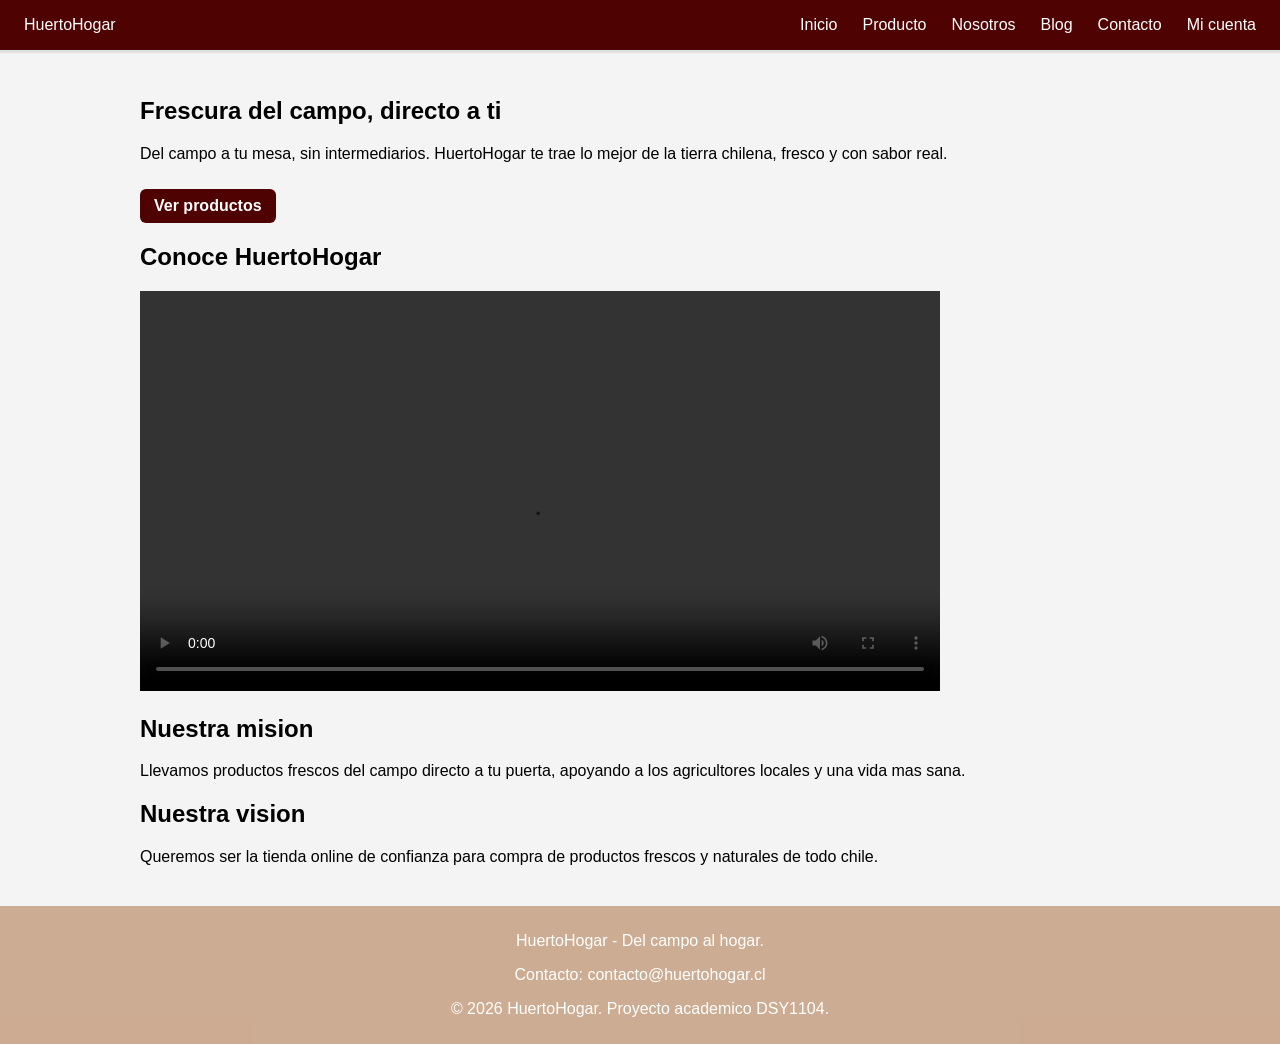
<file: index.html>
<!DOCTYPE html>
<html lang="es">                                    
<head>
    <meta charset="UTF-8">
    <meta name="viewport" content="width=device-width, initial-scale=1.0">
    <title>HuertoHogar</title>                          
    <link rel="stylesheet" href="style.css">          
</head>
<body>
    <header>
        <a href="index.html">HuertoHogar</a>
        <nav aria-label="Navegacion principal">
            <ul>
                <li><a href="index.html">Inicio</a></li>
                <li><a href="producto.html">Producto</a></li>
                <li><a href="nosotros.html">Nosotros</a></li>
                <li><a href="blog.html">Blog</a></li>
                <li><a href="contacto.html">Contacto</a></li>
                <li><a href="registro.html">Mi cuenta</a></li>

            </ul>
        </nav>
    </header>

    <main>
        <section>
            <h1>Frescura del campo, directo a ti</h1>
            <p>Del campo a tu mesa, sin intermediarios. HuertoHogar te trae lo mejor de la tierra chilena, fresco y con sabor real.</p>
            <a href="producto.html" class="btn-blog">Ver productos</a>
        </section>

        <section>
            <h2>Conoce HuertoHogar</h2>
            <video controls width="800">
                <source src="videos/huertohogar.mp4" type="video/mp4">
            </video>
        </section>

        <section>
            <h2>Nuestra mision</h2>
            <p>Llevamos productos frescos del campo directo a tu puerta, apoyando a los agricultores locales y una vida mas sana.</p>

            <h2>Nuestra vision</h2>
            <p>Queremos ser la tienda online de confianza para compra de productos frescos y naturales de todo chile.</p>
        </section>


    </main>

    <footer>
    <p>HuertoHogar - Del campo al hogar.</p>
    <p>Contacto: contacto@huertohogar.cl</p>
    <p>&copy; 2026 HuertoHogar. Proyecto academico DSY1104.</p>
    </footer>

    

</body>
</html>
</file>
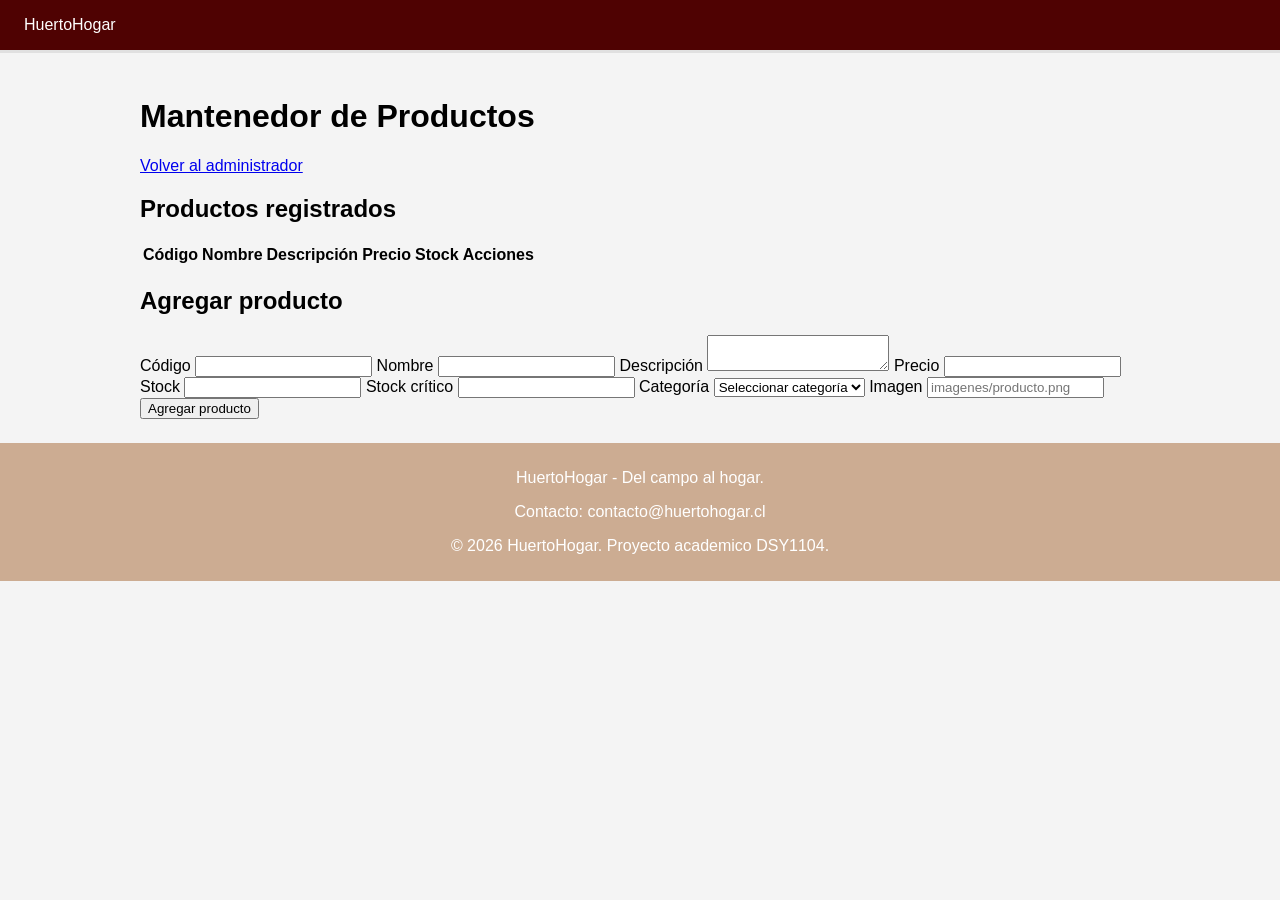
<file: admin-productos.html>
<!DOCTYPE html>
<html lang="es">
<head>
  <meta charset="UTF-8">
  <meta name="viewport" content="width=device-width, initial-scale=1.0">
  <title>Productos - Administrador</title>
  <link rel="stylesheet" href="style.css">
</head>

<body>

<header>
  <a href="index.html">HuertoHogar</a>
</header>

<main>
  <h1>Mantenedor de Productos</h1>

  <a href="admin.html">Volver al administrador</a>

  <section>
    <h2>Productos registrados</h2>

    <table>
      <thead>
      <tr>
        <th>Código</th>
        <th>Nombre</th>
        <th>Descripción</th>
        <th>Precio</th>
        <th>Stock</th>
        <th>Acciones</th>
      </tr>
      </thead>

      <tbody id="lista-productos">
      </tbody>
    </table>
  </section>

  <section>
    <h2>Agregar producto</h2>

    <form id="form-producto" novalidate>

      <label for="codigo">Código</label>
      <input type="text" id="codigo" maxlength="20" required>

      <label for="nombre-producto-admin">Nombre</label>
      <input type="text" id="nombre-producto-admin" maxlength="100" required>

      <label for="descripcion">Descripción</label>
      <textarea id="descripcion" maxlength="500" required></textarea>

      <label for="precio">Precio</label>
      <input type="number" id="precio" min="1" required>

      <label for="stock">Stock</label>
      <input type="number" id="stock" min="0" required>

      <label for="stock-critico">Stock crítico</label>
      <input type="number" id="stock-critico" min="0" required>

      <label for="categoria">Categoría</label>
      <select id="categoria" required>
        <option value="">Seleccionar categoría</option>
        <option value="Frutas">Frutas</option>
        <option value="Verduras">Verduras</option>
        <option value="Orgánicos">Orgánicos</option>
        <option value="Lácteos">Lácteos</option>
      </select>

      <label for="imagen">Imagen</label>
      <input type="text" id="imagen" placeholder="imagenes/producto.png" required>

      <button type="submit">Agregar producto</button>
    </form>
  </section>
</main>

  <footer>
    <p>HuertoHogar - Del campo al hogar.</p>
    <p>Contacto: contacto@huertohogar.cl</p>
    <p>&copy; 2026 HuertoHogar. Proyecto academico DSY1104.</p>
  </footer>

  <script src="admin-productos.js"></script>

</body>
</html>
</file>
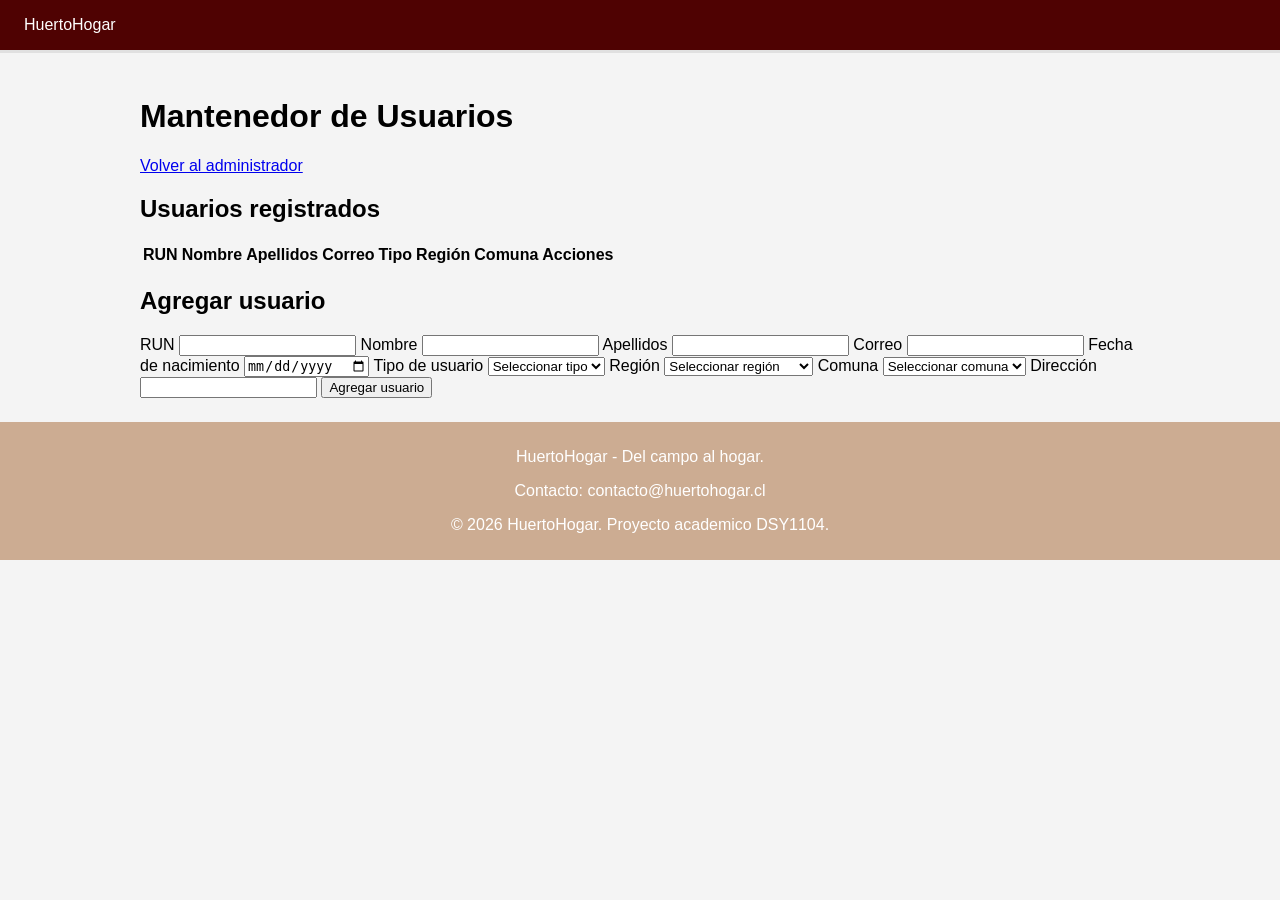
<file: admin-usuarios.html>
<!DOCTYPE html>
<html lang="es">
<head>
    <meta charset="UTF-8">
    <meta name="viewport" content="width=device-width, initial-scale=1.0">
    <title>Usuarios - Administrador</title>
    <link rel="stylesheet" href="style.css">
</head>

<body>

<header>
    <a href="index.html">HuertoHogar</a>
</header>

<main>
    <h1>Mantenedor de Usuarios</h1>

    <a href="admin.html">Volver al administrador</a>

    <section>
        <h2>Usuarios registrados</h2>

        <table>
            <thead>
            <tr>
                <th>RUN</th>
                <th>Nombre</th>
                <th>Apellidos</th>
                <th>Correo</th>
                <th>Tipo</th>
                <th>Región</th>
                <th>Comuna</th>
                <th>Acciones</th>
            </tr>
            </thead>

            <tbody id="lista-usuarios">
            </tbody>
        </table>
    </section>

    <section>
        <h2>Agregar usuario</h2>

        <form id="form-usuario" novalidate>

            <label for="run">RUN</label>
            <input type="text" id="run" maxlength="9" required>

            <label for="nombre-usuario">Nombre</label>
            <input type="text" id="nombre-usuario" maxlength="50" required>

            <label for="apellidos">Apellidos</label>
            <input type="text" id="apellidos" maxlength="100" required>

            <label for="correo-usuario">Correo</label>
            <input type="email" id="correo-usuario" maxlength="100" required>

            <label for="fecha-nacimiento">Fecha de nacimiento</label>
            <input type="date" id="fecha-nacimiento" required>

            <label for="tipo-usuario">Tipo de usuario</label>
            <select id="tipo-usuario" required>
                <option value="">Seleccionar tipo</option>
                <option value="Administrador">Administrador</option>
                <option value="Cliente">Cliente</option>
                <option value="Vendedor">Vendedor</option>
            </select>

            <label for="region">Región</label>
            <select id="region" required>
                <option value="">Seleccionar región</option>
            </select>

            <label for="comuna">Comuna</label>
            <select id="comuna" required>
                <option value="">Seleccionar comuna</option>
            </select>

            <label for="direccion">Dirección</label>
            <input type="text" id="direccion" maxlength="300" required>

            <button type="submit">Agregar usuario</button>

        </form>
    </section>
</main>

    <footer>
        <p>HuertoHogar - Del campo al hogar.</p>
        <p>Contacto: contacto@huertohogar.cl</p>
        <p>&copy; 2026 HuertoHogar. Proyecto academico DSY1104.</p>
    </footer>

    <script src="admin-usuarios.js"></script>

</body>
</html>
</file>
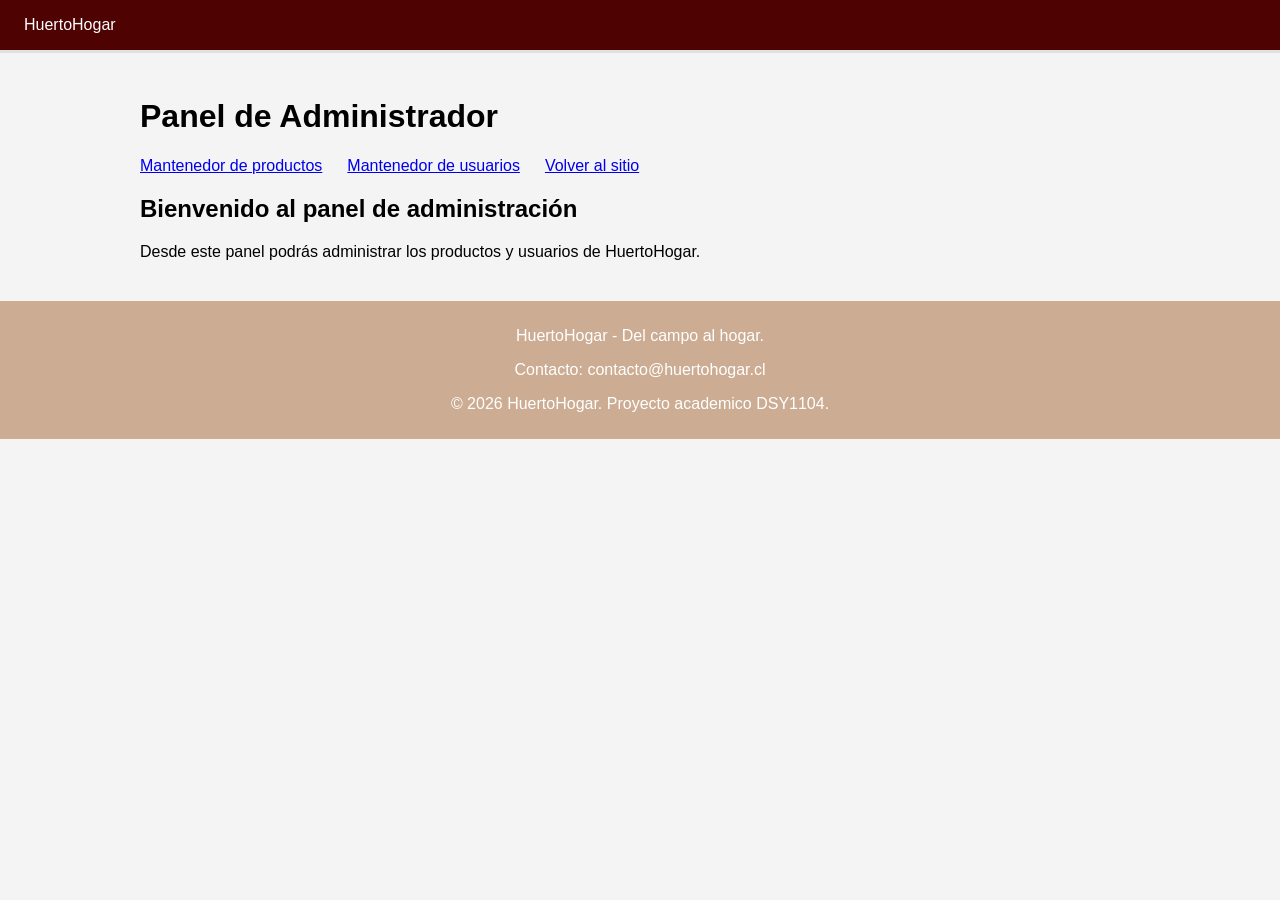
<file: admin.html>
<!DOCTYPE html>
<html lang="es">
<head>
    <meta charset="UTF-8">
    <meta name="viewport" content="width=device-width, initial-scale=1.0">
    <title>Administrador - HuertoHogar</title>
    <link rel="stylesheet" href="style.css">
</head>

<body>

<header>
    <a href="index.html">HuertoHogar</a>
</header>

<main>
    <h1>Panel de Administrador</h1>

    <nav>
        <ul>
            <li><a href="admin-productos.html">Mantenedor de productos</a></li>
            <li><a href="admin-usuarios.html">Mantenedor de usuarios</a></li>
            <li><a href="index.html">Volver al sitio</a></li>
        </ul>
    </nav>

    <section>
        <h2>Bienvenido al panel de administración</h2>
        <p>Desde este panel podrás administrar los productos y usuarios de HuertoHogar.</p>
    </section>
</main>

<footer>
    <p>HuertoHogar - Del campo al hogar.</p>
    <p>Contacto: contacto@huertohogar.cl</p>
    <p>&copy; 2026 HuertoHogar. Proyecto academico DSY1104.</p>
</footer>

</body>
</html>
</file>
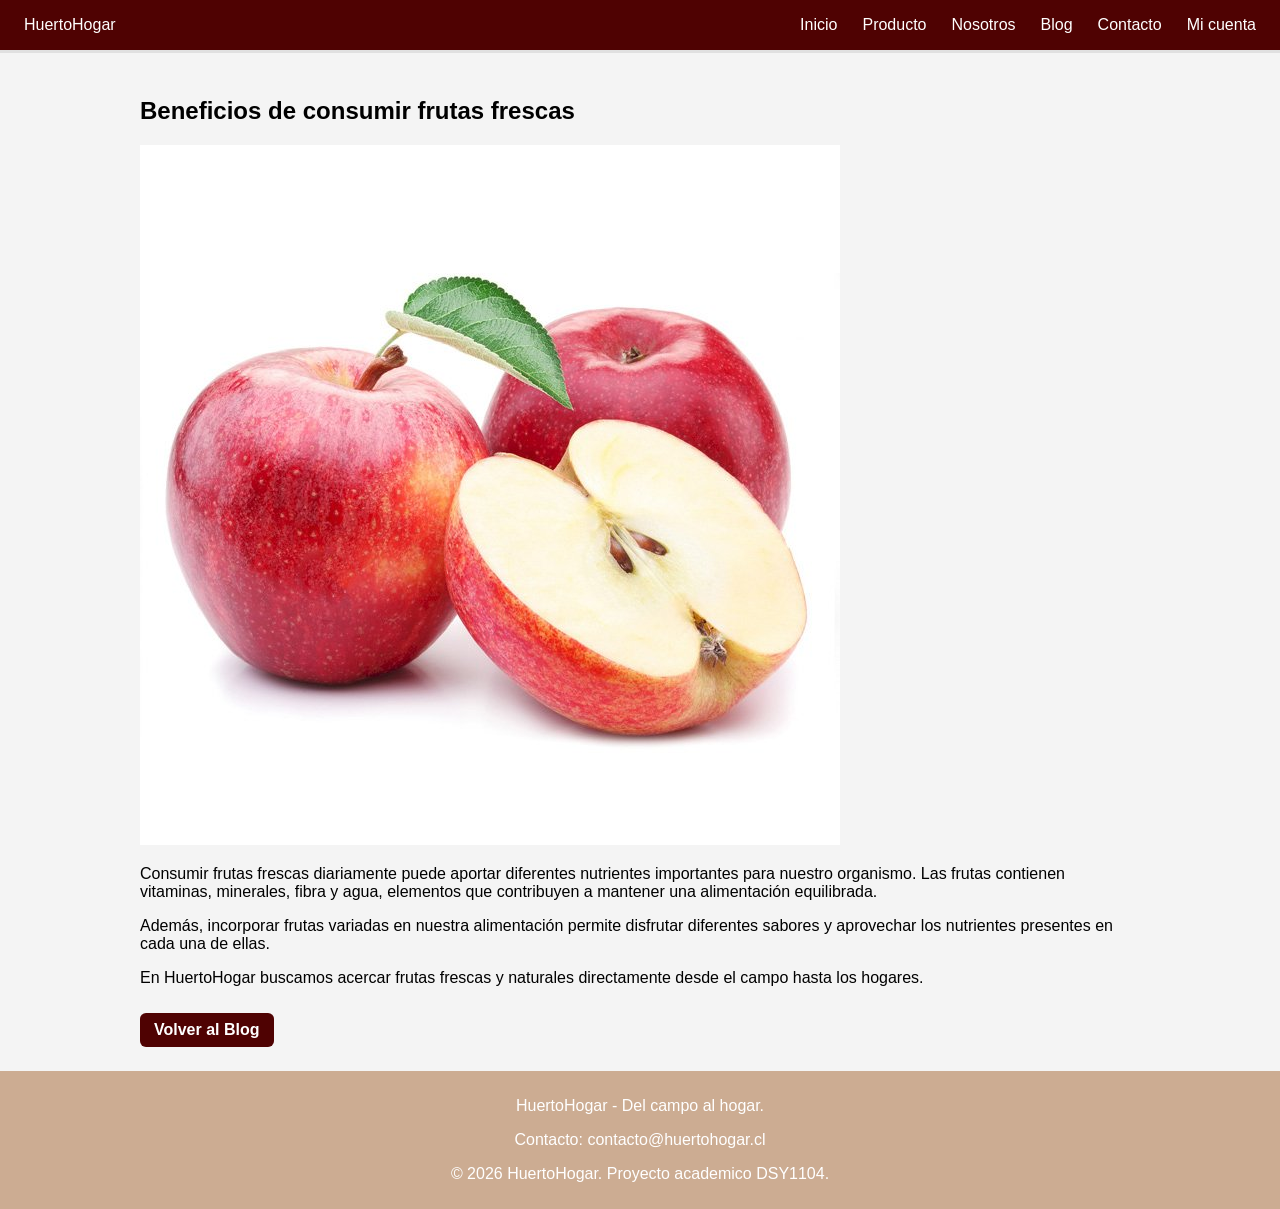
<file: blog-frutas.html>
<!DOCTYPE html>
<html lang="es">
<head>
    <meta charset="UTF-8">
    <meta name="viewport" content="width=device-width, initial-scale=1.0">
    <title>Beneficios de las frutas - HuertoHogar</title>
    <link rel="stylesheet" href="style.css">
</head>

<body>

<header>
    <a href="index.html">HuertoHogar</a>

    <nav aria-label="Navegacion principal">
        <ul>
            <li><a href="index.html">Inicio</a></li>
            <li><a href="producto.html">Producto</a></li>
            <li><a href="nosotros.html">Nosotros</a></li>
            <li><a href="blog.html" aria-current="page">Blog</a></li>
            <li><a href="contacto.html">Contacto</a></li>
            <li><a href="registro.html">Mi cuenta</a></li>
        </ul>
    </nav>
</header>

<main>

    <article>
        <h1>Beneficios de consumir frutas frescas</h1>
        <img src="imagenes/manzana.jpg" alt="Manzanas frescas">
        <p>
            Consumir frutas frescas diariamente puede aportar diferentes
            nutrientes importantes para nuestro organismo. Las frutas
            contienen vitaminas, minerales, fibra y agua, elementos que
            contribuyen a mantener una alimentación equilibrada.
        </p>
        <p>
            Además, incorporar frutas variadas en nuestra alimentación
            permite disfrutar diferentes sabores y aprovechar los
            nutrientes presentes en cada una de ellas.
        </p>
        <p>
            En HuertoHogar buscamos acercar frutas frescas y naturales
            directamente desde el campo hasta los hogares.
        </p>
        <a href="blog.html" class="btn-blog">Volver al Blog</a>
    </article>

</main>

    <footer>
        <p>HuertoHogar - Del campo al hogar.</p>
        <p>Contacto: contacto@huertohogar.cl</p>
        <p>&copy; 2026 HuertoHogar. Proyecto academico DSY1104.</p>
    </footer>

</body>
</html>
</file>
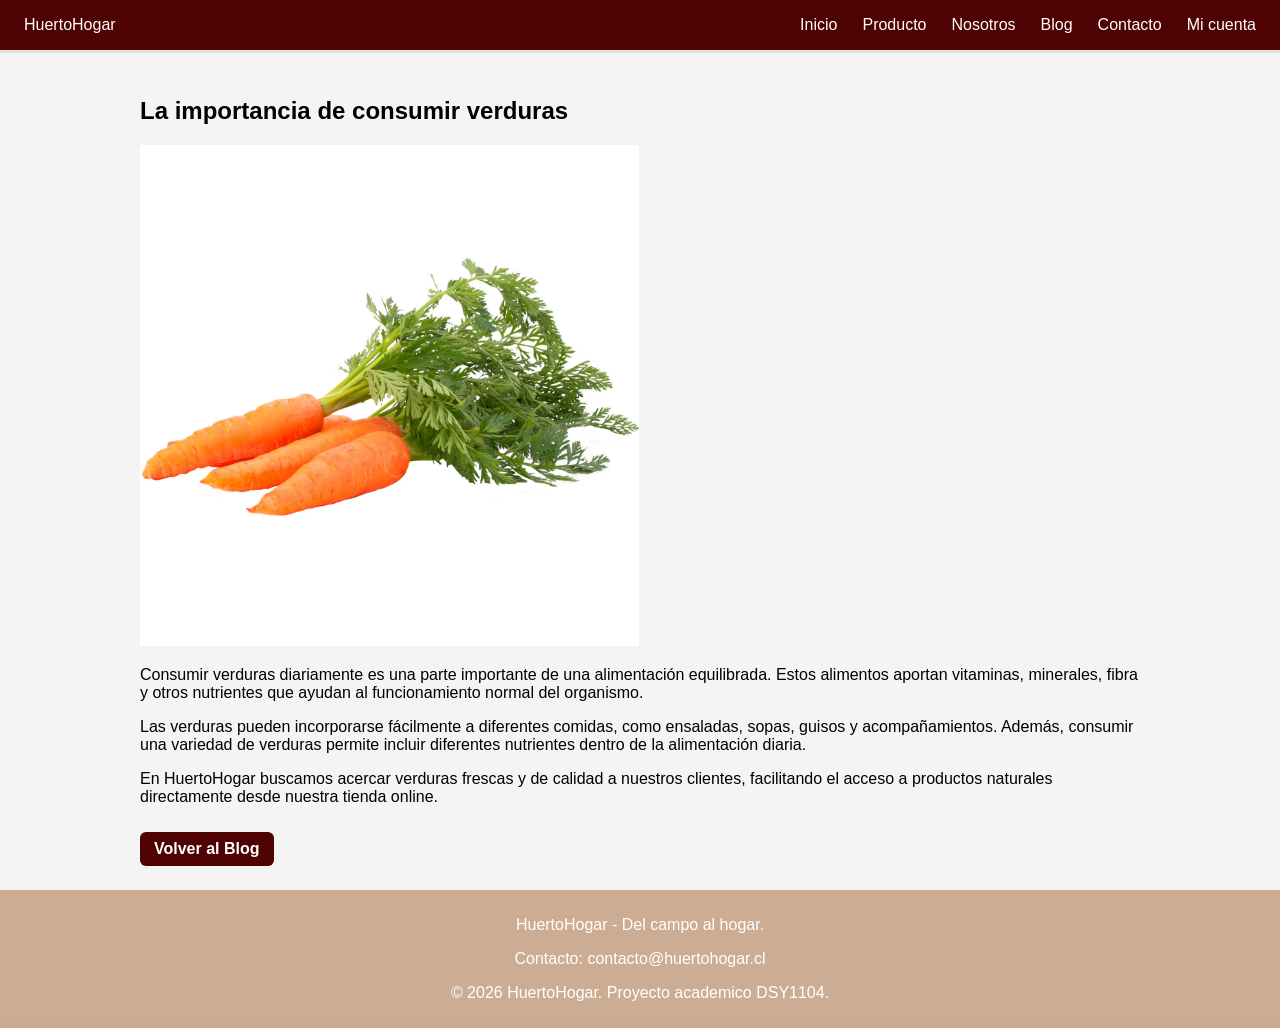
<file: blog-verduras.html>
<!DOCTYPE html>
<html lang="es">
<head>
    <meta charset="UTF-8">
    <meta name="viewport" content="width=device-width, initial-scale=1.0">
    <title>Blog - Verduras - HuertoHogar</title>
    <link rel="stylesheet" href="style.css">
</head>

<body>

<header>
    <a href="index.html">HuertoHogar</a>

    <nav aria-label="Navegacion principal">
        <ul>
            <li><a href="index.html">Inicio</a></li>
            <li><a href="producto.html">Producto</a></li>
            <li><a href="nosotros.html">Nosotros</a></li>
            <li><a href="blog.html" aria-current="page">Blog</a></li>
            <li><a href="contacto.html">Contacto</a></li>
            <li><a href="registro.html">Mi cuenta</a></li>
        </ul>
    </nav>
</header>

<main>

    <article>
        <h1>La importancia de consumir verduras</h1>
        <img src="imagenes/zanahoria.png" alt="Verduras frescas">
        <p>
            Consumir verduras diariamente es una parte importante de una alimentación equilibrada. Estos alimentos aportan vitaminas, minerales, fibra y otros nutrientes que ayudan al funcionamiento normal del organismo.
        </p>
        <p>
            Las verduras pueden incorporarse fácilmente a diferentes comidas, como ensaladas, sopas, guisos y acompañamientos. Además, consumir una variedad de verduras permite incluir diferentes nutrientes dentro de la alimentación diaria.
        </p>
        <p>
            En HuertoHogar buscamos acercar verduras frescas y de calidad a nuestros clientes, facilitando el acceso a productos naturales directamente desde nuestra tienda online.
        </p>
        <a href="blog.html" class="btn-blog">
            Volver al Blog
        </a>
    </article>

</main>

    <footer>
        <p>HuertoHogar - Del campo al hogar.</p>
        <p>Contacto: contacto@huertohogar.cl</p>
        <p>&copy; 2026 HuertoHogar. Proyecto academico DSY1104.</p>
    </footer>

</body>
</html>
</file>
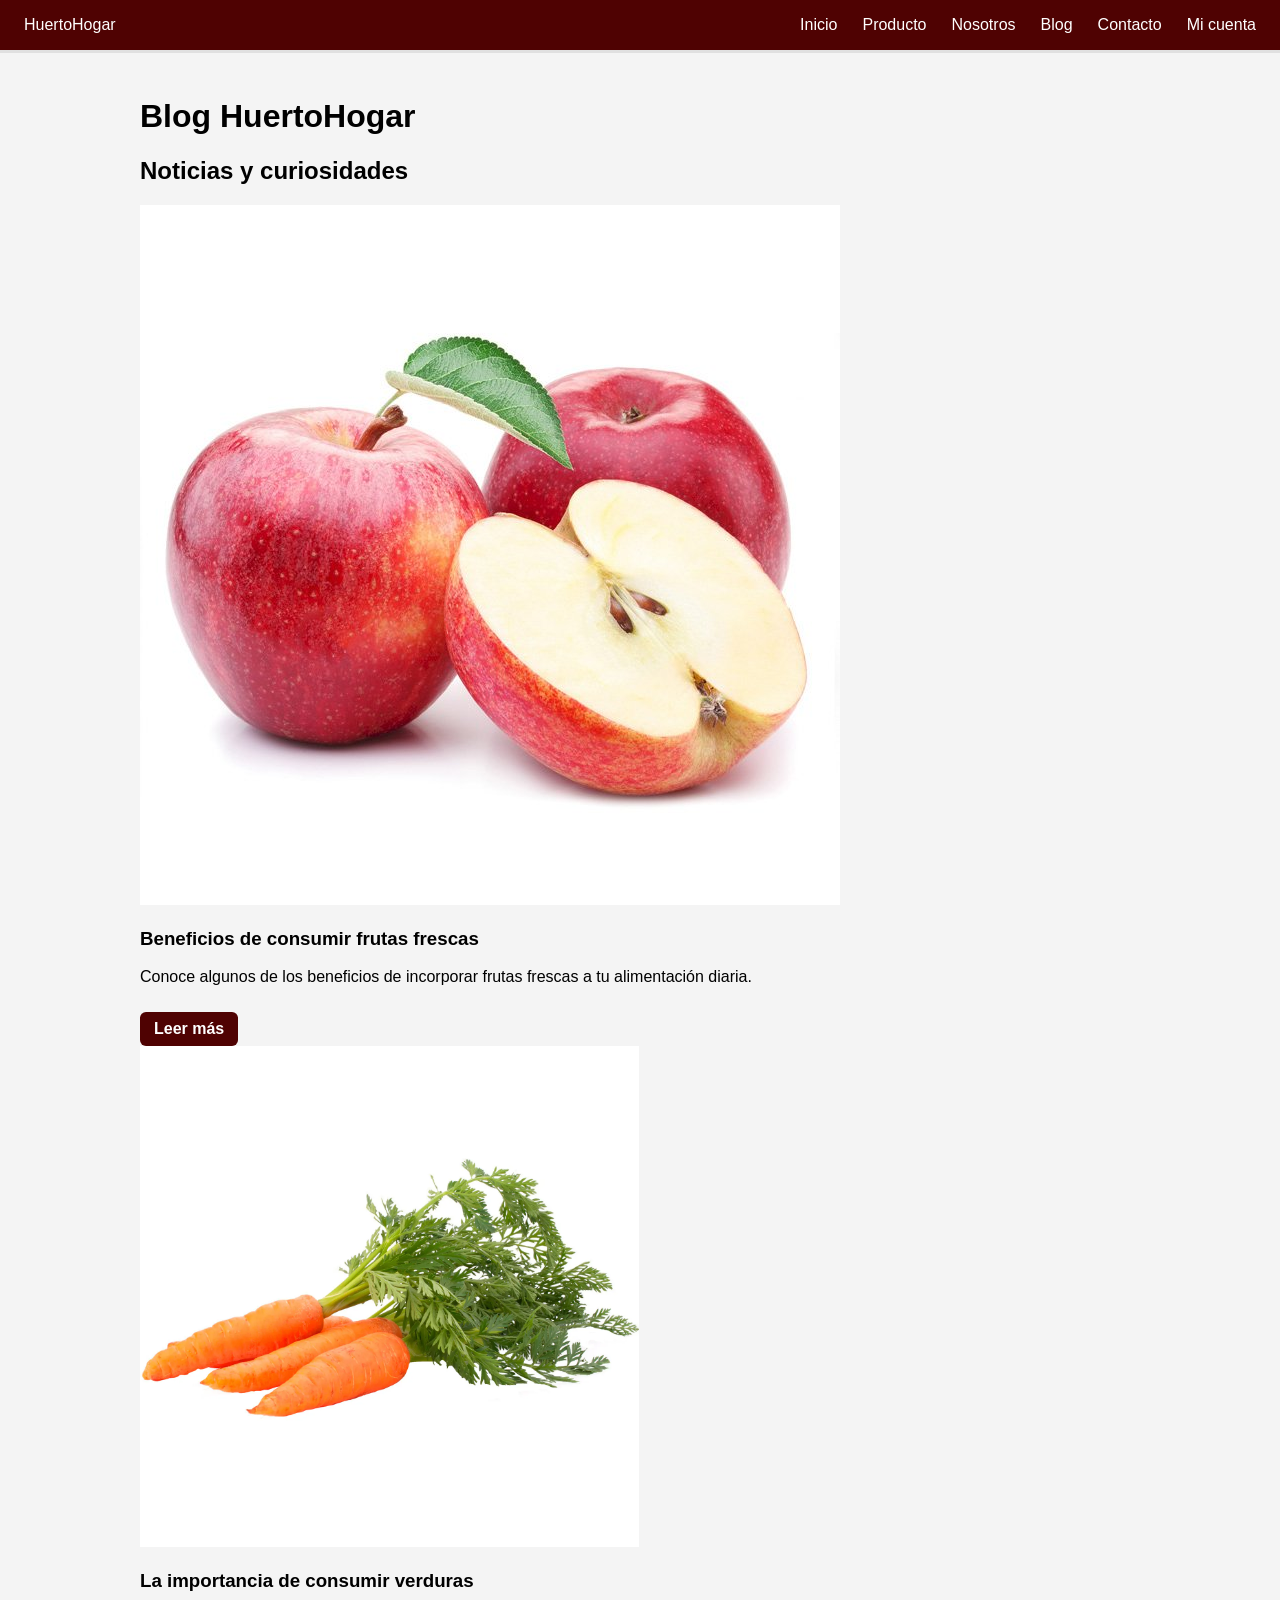
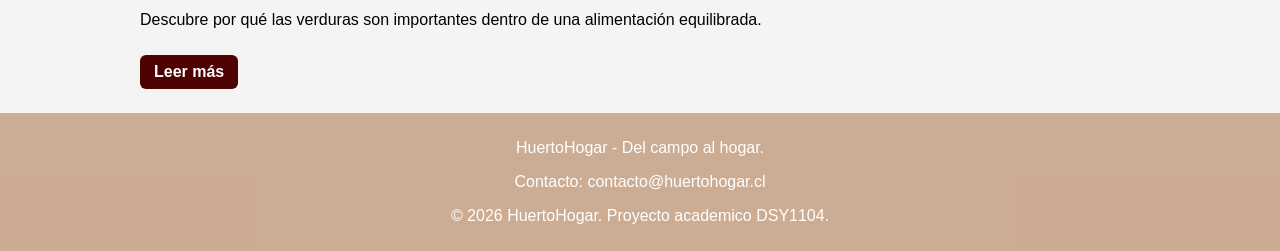
<file: blog.html>
<!DOCTYPE html>
<html lang="es">
<head>
    <meta charset="UTF-8">
    <meta name="viewport" content="width=device-width, initial-scale=1.0">
    <title>Blog - HuertoHogar</title>
    <link rel="stylesheet" href="style.css">
</head>

<body>

<header>
    <a href="index.html">HuertoHogar</a>

    <nav aria-label="Navegacion principal">
        <ul>
            <li><a href="index.html">Inicio</a></li>
            <li><a href="producto.html">Producto</a></li>
            <li><a href="nosotros.html">Nosotros</a></li>
            <li><a href="blog.html" aria-current="page">Blog</a></li>
            <li><a href="contacto.html">Contacto</a></li>
            <li><a href="registro.html">Mi cuenta</a></li>
        </ul>
    </nav>
</header>

<main>

    <h1>Blog HuertoHogar</h1>

    <section>
        <h2>Noticias y curiosidades</h2>
        <article>
            <img src="imagenes/manzana.jpg" alt="Manzanas frescas">
            <h3>Beneficios de consumir frutas frescas</h3>
            <p>
                Conoce algunos de los beneficios de incorporar frutas frescas a tu alimentación diaria.
            </p>
            <a href="blog-frutas.html" class="btn-blog">Leer más</a>
        </article>

        <article>
            <img src="imagenes/zanahoria.png" alt="Zanahorias organicas">
            <h3>La importancia de consumir verduras</h3>
            <p>
                Descubre por qué las verduras son importantes dentro de una alimentación equilibrada.
            </p>
            <a href="blog-verduras.html" class="btn-blog">Leer más</a>
        </article>

    </section>

</main>

    <footer>
        <p>HuertoHogar - Del campo al hogar.</p>
        <p>Contacto: contacto@huertohogar.cl</p>
        <p>&copy; 2026 HuertoHogar. Proyecto academico DSY1104.</p>
    </footer>

</body>
</html>
</file>
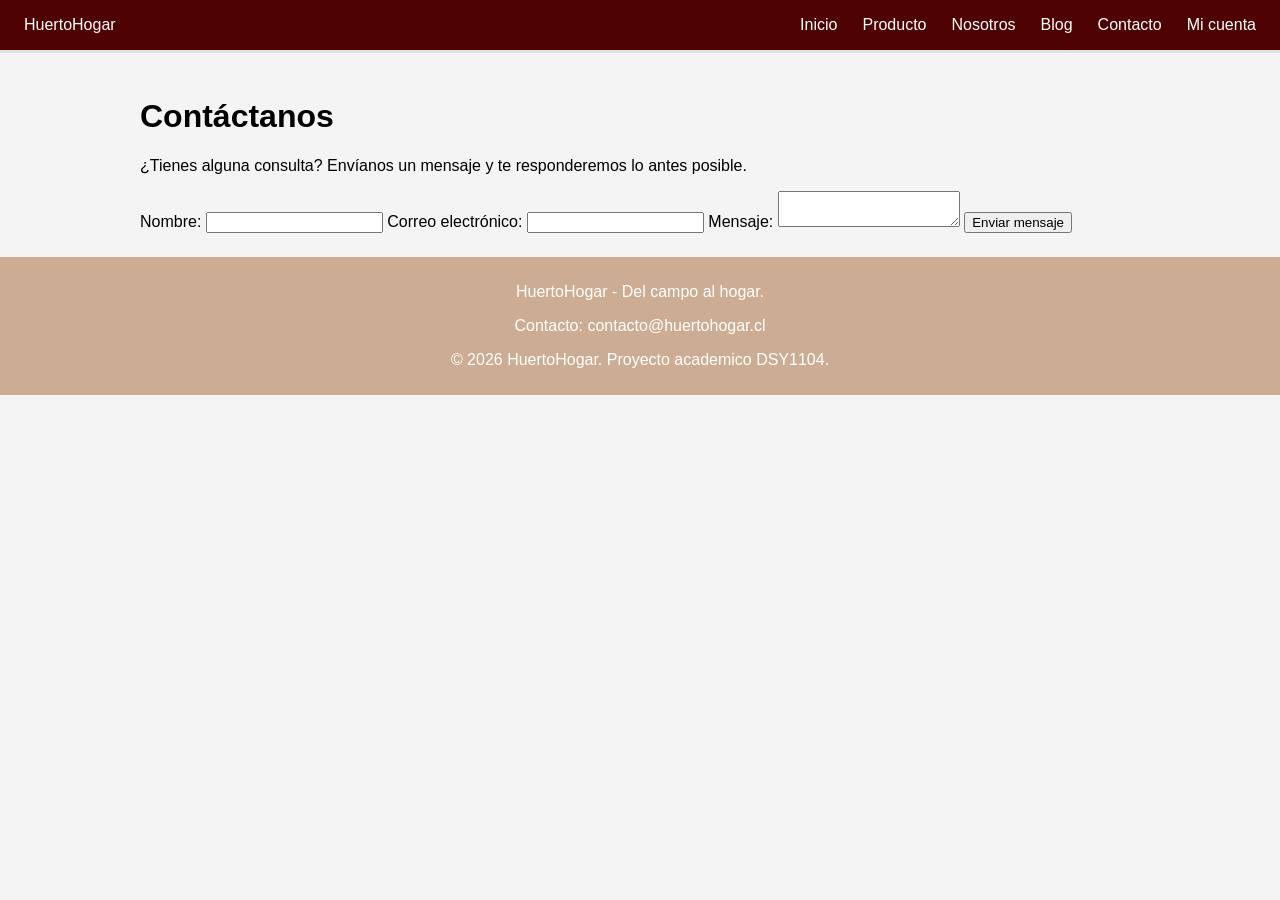
<file: contacto.html>
<!DOCTYPE html>
<html lang="es">
<head>
    <meta charset="UTF-8">
    <meta name="viewport" content="width=device-width, initial-scale=1.0">
    <title>Contacto - HuertoHogar</title>
    <link rel="stylesheet" href="style.css">
</head>

<body>

<header>
    <a href="index.html">HuertoHogar</a>

    <nav aria-label="Navegacion principal">
        <ul>
            <li><a href="index.html">Inicio</a></li>
            <li><a href="producto.html">Producto</a></li>
            <li><a href="nosotros.html">Nosotros</a></li>
            <li><a href="blog.html">Blog</a></li>
            <li><a href="contacto.html" aria-current="page">Contacto</a></li>
            <li><a href="registro.html">Mi cuenta</a></li>
        </ul>
    </nav>
</header>

<main>

    <h1>Contáctanos</h1>

    <p>
        ¿Tienes alguna consulta? Envíanos un mensaje y te responderemos lo antes posible.
    </p>

    <form id="form-contacto" action="#" novalidate>

        <label for="nombre-contacto">Nombre:</label>
        <input type="text" id="nombre-contacto" name="nombre" maxlength="100" autocomplete="name" required>
        <small id="error-nombre-contacto"></small>
        <label for="correo-contacto">Correo electrónico:</label>
        <input type="email" id="correo-contacto" name="correo" maxlength="100" autocomplete="email" required>
        <small id="error-correo-contacto"></small>
        <label for="comentario-contacto">Mensaje:</label>
        <textarea id="comentario-contacto" name="comentario" maxlength="500" required></textarea>
        <small id="error-comentario-contacto"></small>
        <button type="submit">Enviar mensaje</button>

    </form>

</main>

    <footer>
        <p>HuertoHogar - Del campo al hogar.</p>
        <p>Contacto: contacto@huertohogar.cl</p>
        <p>&copy; 2026 HuertoHogar. Proyecto academico DSY1104.</p>
    </footer>

    <script src="contacto.js"></script>

</body>
</html>
</file>
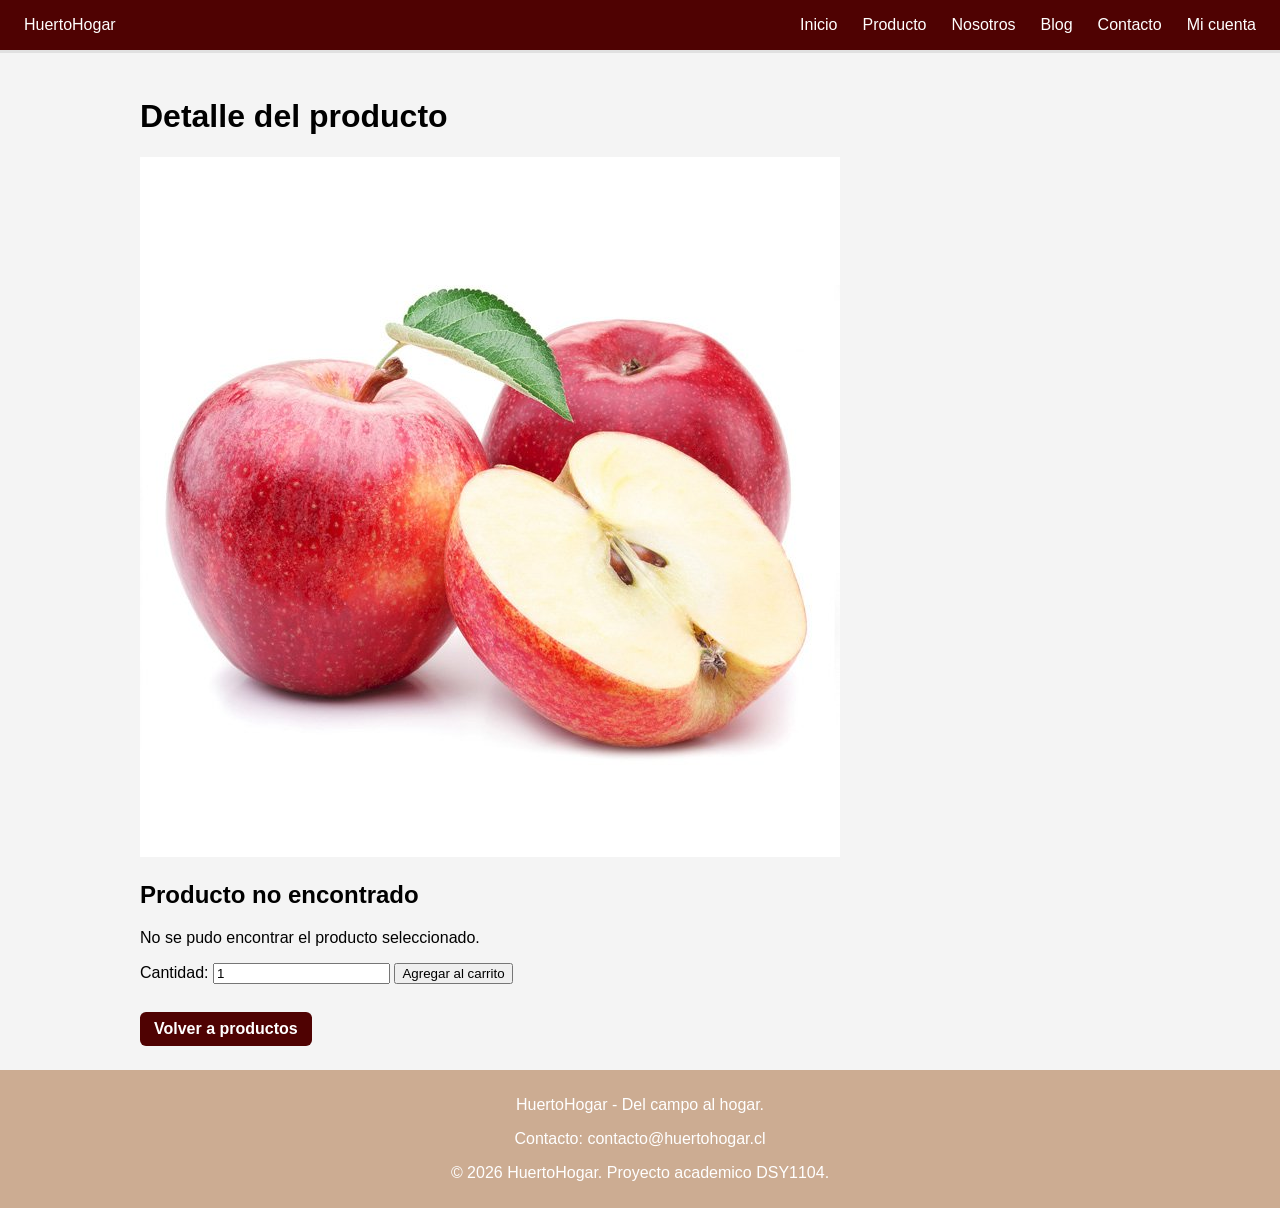
<file: detalle-producto.html>
<!DOCTYPE html>
<html lang="es">

<head>
    <meta charset="UTF-8">
    <meta name="viewport" content="width=device-width, initial-scale=1.0">
    <title>Detalle del producto - HuertoHogar</title>
    <link rel="stylesheet" href="style.css">
</head>

<body>

<header>
    <a href="index.html">HuertoHogar</a>

    <nav aria-label="Navegacion principal">
        <ul>
            <li><a href="index.html">Inicio</a></li>
            <li><a href="producto.html">Producto</a></li>
            <li><a href="nosotros.html">Nosotros</a></li>
            <li><a href="blog.html">Blog</a></li>
            <li><a href="contacto.html">Contacto</a></li>
            <li><a href="registro.html">Mi cuenta</a></li>
        </ul>
    </nav>
</header>

<main>

    <h1>Detalle del producto</h1>

    <section id="detalle-producto">

        <img id="imagen-producto" src="imagenes/manzana.jpg" alt="Manzanas Fuji">

        <h2 id="nombre-producto">Manzanas Fuji</h2>

        <p id="descripcion-producto">
            Manzanas frescas y naturales, ideales para disfrutar en cualquier momento del día.
        </p>
        <p id="precio-producto">$1.200 / kilo</p>
        <label for="cantidad-producto">Cantidad:</label>
        <input type="number" id="cantidad-producto" min="1" value="1">
        <button type="button" id="agregar-detalle">
            Agregar al carrito
        </button>
        <br><br>
        <a href="producto.html" class="btn-blog">
            Volver a productos
        </a>

    </section>

</main>

<footer>
    <p>HuertoHogar - Del campo al hogar.</p>
    <p>Contacto: contacto@huertohogar.cl</p>
    <p>&copy; 2026 HuertoHogar. Proyecto academico DSY1104.</p>
</footer>

<script src="detalle-producto.js"></script>

</body>
</html>
</file>
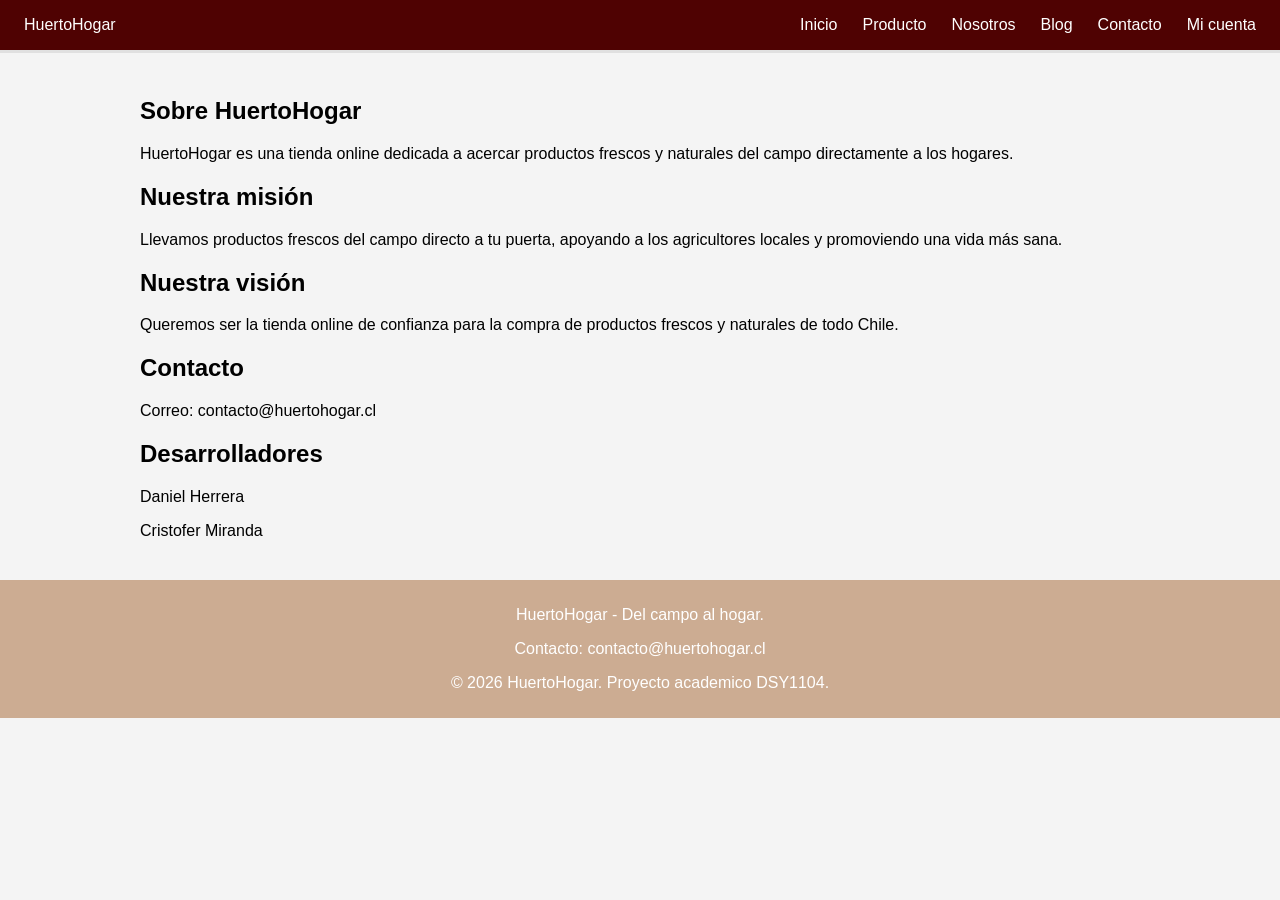
<file: nosotros.html>
<!DOCTYPE html>
<html lang="es">
<head>
    <meta charset="UTF-8">
    <meta name="viewport" content="width=device-width, initial-scale=1.0">
    <title>Nosotros - HuertoHogar</title>
    <link rel="stylesheet" href="style.css">
</head>
<body>

<header>
    <a href="index.html">HuertoHogar</a>

    <nav aria-label="Navegacion principal">
        <ul>
            <li><a href="index.html">Inicio</a></li>
            <li><a href="producto.html">Producto</a></li>
            <li><a href="nosotros.html" aria-current="page">Nosotros</a></li>
            <li><a href="blog.html">Blog</a></li>
            <li><a href="contacto.html">Contacto</a></li>
            <li><a href="registro.html">Mi cuenta</a></li>
        </ul>
    </nav>
</header>

<main>

    <section>
        <h1>Sobre HuertoHogar</h1>
        <p>
            HuertoHogar es una tienda online dedicada a acercar productos frescos y naturales del campo directamente a los hogares.
        </p>
    </section>

    <section>
        <h2>Nuestra misión</h2>
        <p>
            Llevamos productos frescos del campo directo a tu puerta, apoyando a los agricultores locales y promoviendo una vida más sana.
        </p>
    </section>

    <section>
        <h2>Nuestra visión</h2>
        <p>
            Queremos ser la tienda online de confianza para la compra de productos frescos y naturales de todo Chile.
        </p>
    </section>

    <section>
        <h2>Contacto</h2>
        <p>
            Correo: contacto@huertohogar.cl
        </p>
    </section>

    <section>
        <h2>Desarrolladores</h2>
        <p>Daniel Herrera</p>
        <p>Cristofer Miranda</p>
    </section>

</main>

    <footer>
        <p>HuertoHogar - Del campo al hogar.</p>
        <p>Contacto: contacto@huertohogar.cl</p>
        <p>&copy; 2026 HuertoHogar. Proyecto academico DSY1104.</p>
    </footer>

</body>
</html>
</file>
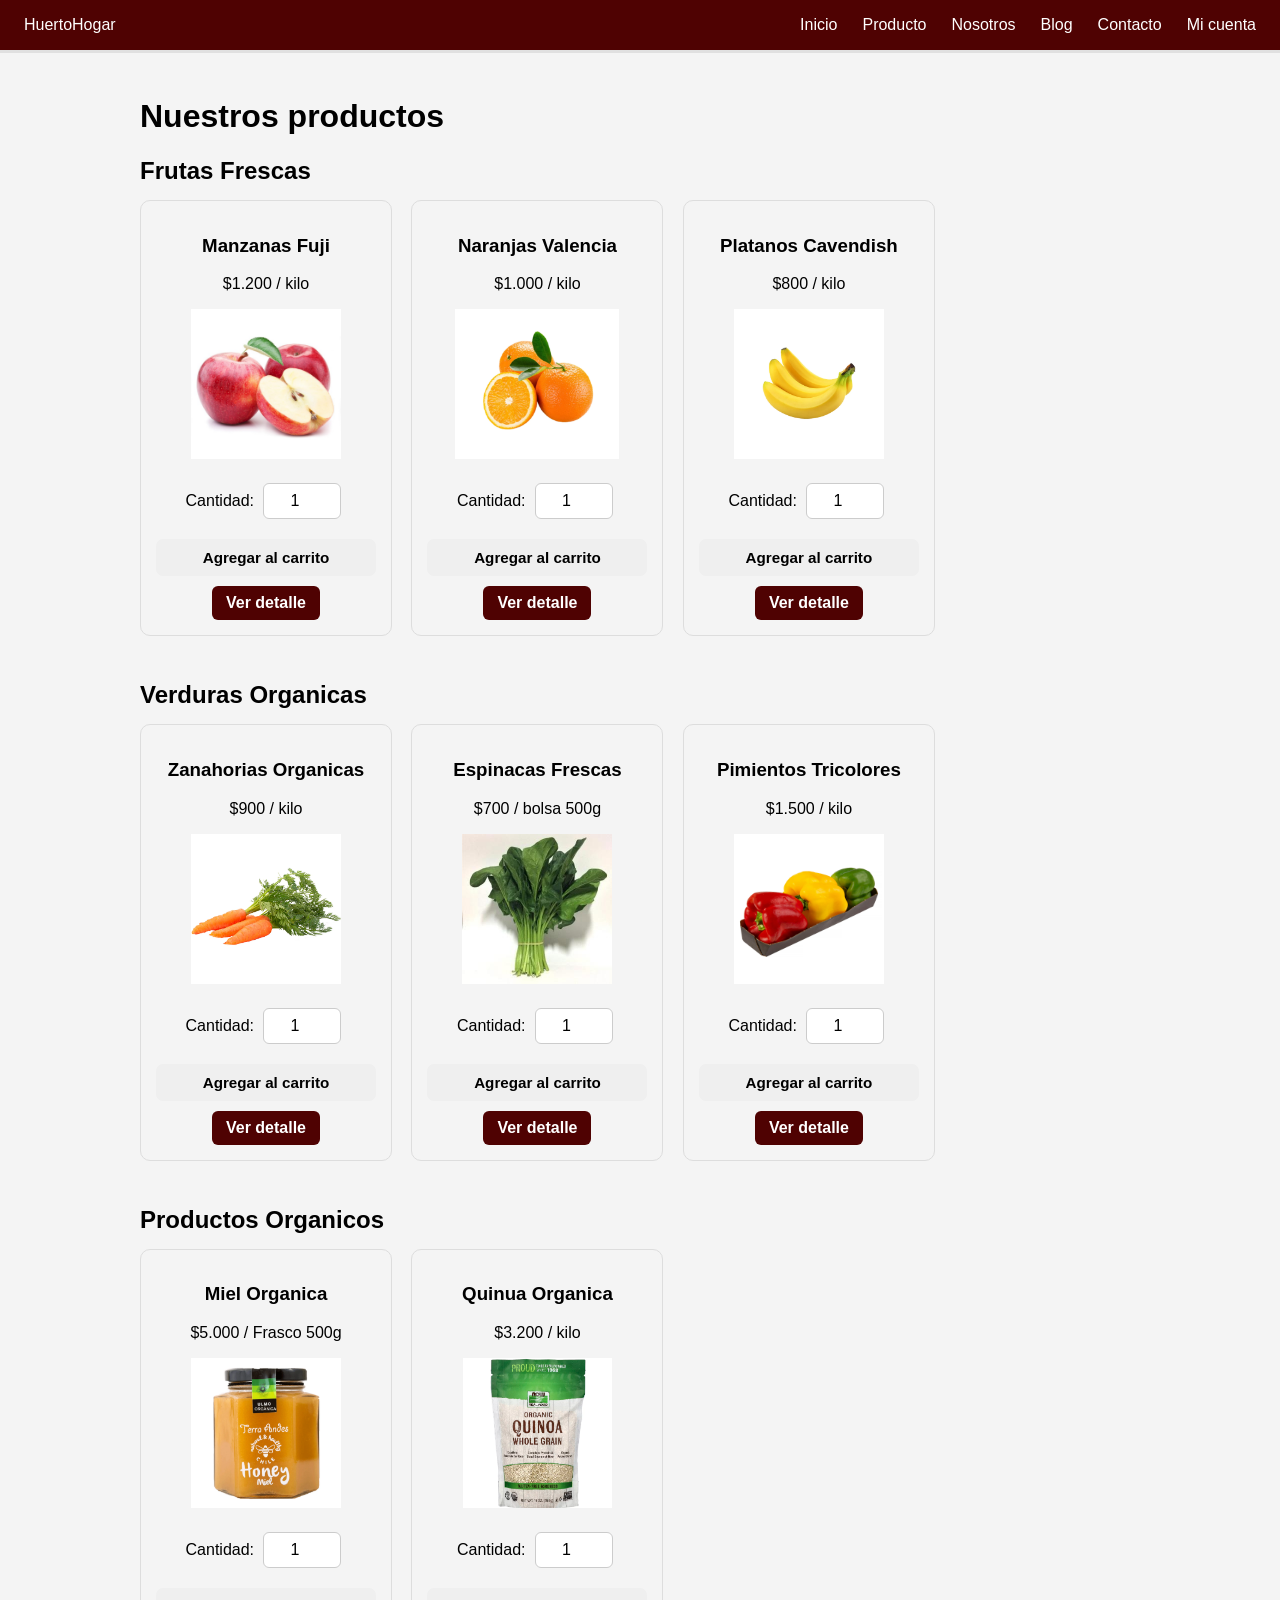
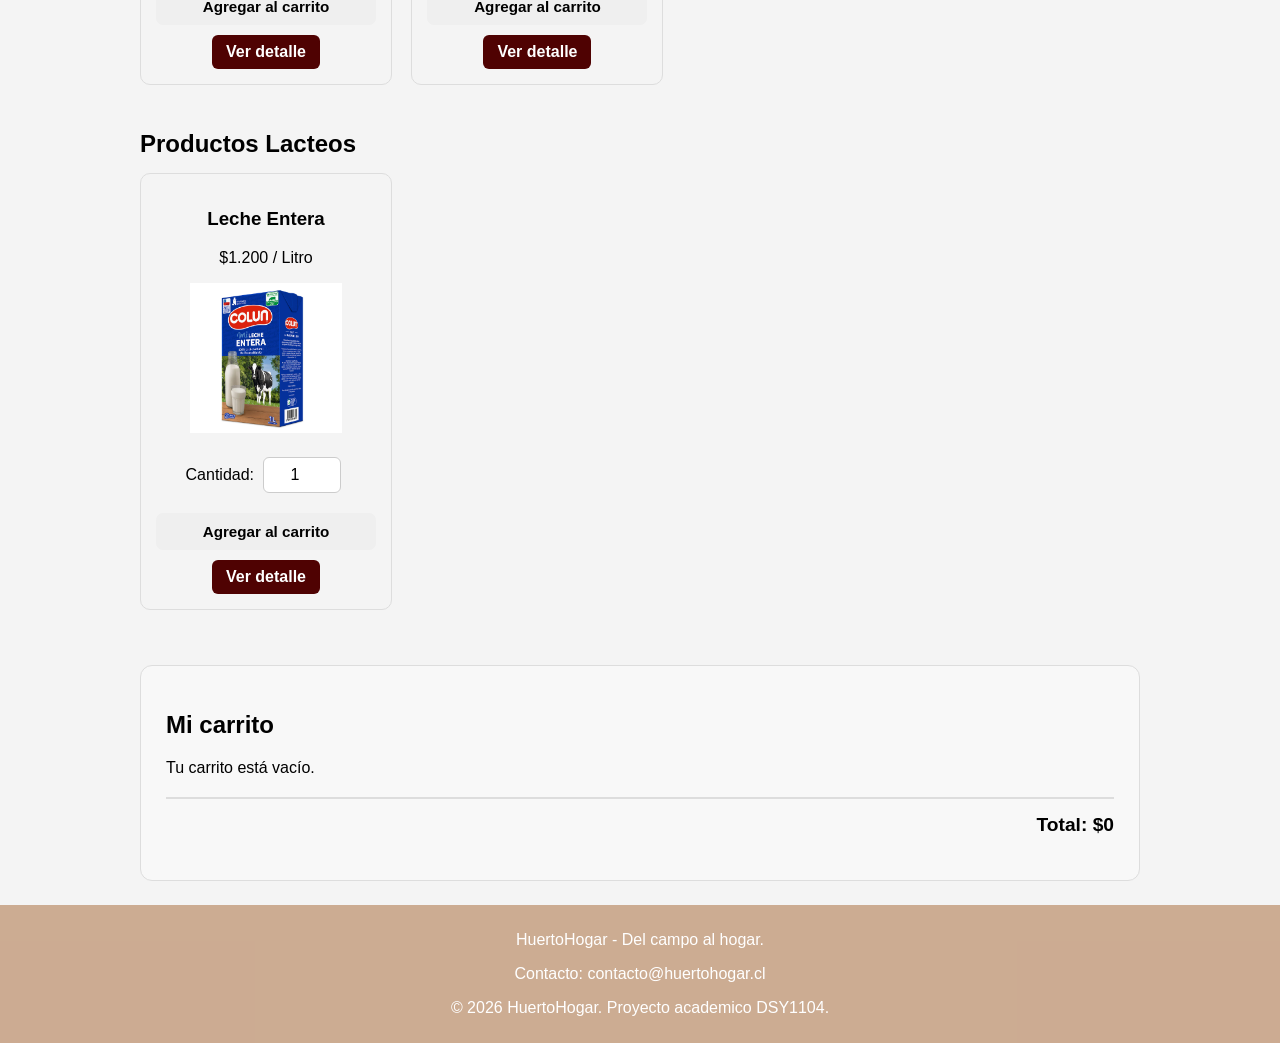
<file: producto.html>
<!DOCTYPE html>
<html lang="es">
<head>
    <meta charset="UTF-8">
    <meta name="viewport" content="width=device-width, initial-scale=1.0">
    <title>Productos - HuertoHogar</title>
    <link rel="stylesheet" href="style.css">
</head>

<body>

<header>
    <a href="index.html">HuertoHogar</a>

    <nav aria-label="Navegacion principal">
        <ul>
            <li><a href="index.html">Inicio</a></li>
            <li><a href="producto.html" aria-current="page">Producto</a></li>
            <li><a href="nosotros.html">Nosotros</a></li>
            <li><a href="blog.html">Blog</a></li>
            <li><a href="contacto.html">Contacto</a></li>
            <li><a href="registro.html">Mi cuenta</a></li>
        </ul>
    </nav>
</header>

<main>

    <h1>Nuestros productos</h1>

    <section class="productos">
        <h2>Frutas Frescas</h2>

        <article class="producto" data-id="manzanas" data-nombre="Manzanas Fuji" data-precio="1200">
            <h3>Manzanas Fuji</h3>
            <p>$1.200 / kilo</p>
            <img src="imagenes/manzana.jpg" alt="Manzanas">
            <div class="cantidad-container">
                <label>
                    Cantidad:
                    <input type="number" class="cantidad" value="1" min="1">
                </label>
            </div>
            <button type="button" class="btn-carrito">Agregar al carrito</button>
            <a href="detalle-producto.html?id=manzanas" class="btn-blog">
                Ver detalle
            </a>
        </article>

        <article class="producto" data-id="naranjas" data-nombre="Naranjas Valencia" data-precio="1000">
            <h3>Naranjas Valencia</h3>
            <p>$1.000 / kilo</p>
            <img src="imagenes/naranja.png" alt="Naranjas">
            <div class="cantidad-container">
                <label>
                    Cantidad:
                    <input type="number" class="cantidad" value="1" min="1">
                </label>
            </div>
            <button type="button" class="btn-carrito">Agregar al carrito</button>
            <a href="detalle-producto.html?id=naranjas" class="btn-blog">
                Ver detalle
            </a>
        </article>

        <article class="producto" data-id="platanos" data-nombre="Platanos Cavendish" data-precio="800">
            <h3>Platanos Cavendish</h3>
            <p>$800 / kilo</p>
            <img src="imagenes/platano.png" alt="Plátanos">
            <div class="cantidad-container">
                <label>
                    Cantidad:
                    <input type="number" class="cantidad" value="1" min="1">
                </label>
            </div>
            <button type="button" class="btn-carrito">Agregar al carrito</button>
            <a href="detalle-producto.html?id=platanos" class="btn-blog">
                Ver detalle
            </a>
        </article>
    </section>

    <section class="productos">
        <h2>Verduras Organicas</h2>

        <article class="producto" data-id="zanahorias" data-nombre="Zanahorias Organicas" data-precio="900">
            <h3>Zanahorias Organicas</h3>
            <p>$900 / kilo</p>
            <img src="imagenes/zanahoria.png" alt="Zanahorias">
            <div class="cantidad-container">
                <label>
                    Cantidad:
                    <input type="number" class="cantidad" value="1" min="1">
                </label>
            </div>
            <button type="button" class="btn-carrito">Agregar al carrito</button>
            <a href="detalle-producto.html?id=zanahorias" class="btn-blog">
                Ver detalle
            </a>
        </article>

        <article class="producto" data-id="espinacas" data-nombre="Espinacas Frescas" data-precio="700">
            <h3>Espinacas Frescas</h3>
            <p>$700 / bolsa 500g</p>
            <img src="imagenes/espinaca.jpg" alt="Espinacas">
            <div class="cantidad-container">
                <label>
                    Cantidad:
                    <input type="number" class="cantidad" value="1" min="1">
                </label>
            </div>
            <button type="button" class="btn-carrito">Agregar al carrito</button>
            <a href="detalle-producto.html?id=espinacas" class="btn-blog">
                Ver detalle
            </a>
        </article>

        <article class="producto" data-id="pimientos" data-nombre="Pimientos Tricolores" data-precio="1500">
            <h3>Pimientos Tricolores</h3>
            <p>$1.500 / kilo</p>
            <img src="imagenes/pimientos.jpg" alt="Pimientos">
            <div class="cantidad-container">
                <label>
                    Cantidad:
                    <input type="number" class="cantidad" value="1" min="1">
                </label>
            </div>
            <button type="button" class="btn-carrito">Agregar al carrito</button>
            <a href="detalle-producto.html?id=pimientos" class="btn-blog">
                Ver detalle
            </a>
        </article>
    </section>

    <section class="productos">
        <h2>Productos Organicos</h2>

        <article class="producto" data-id="miel" data-nombre="Miel Organica" data-precio="5000">
            <h3>Miel Organica</h3>
            <p>$5.000 / Frasco 500g</p>
            <img src="imagenes/miel.png" alt="Miel">
            <div class="cantidad-container">
                <label>
                    Cantidad:
                    <input type="number" class="cantidad" value="1" min="1">
                </label>
            </div>
            <button type="button" class="btn-carrito">Agregar al carrito</button>
            <a href="detalle-producto.html?id=miel" class="btn-blog">
                Ver detalle
            </a>
        </article>

        <article class="producto" data-id="quinoa" data-nombre="Quinua Organica" data-precio="3200">
            <h3>Quinua Organica</h3>
            <p>$3.200 / kilo</p>
            <img src="imagenes/quinoa.png" alt="Quinoa">
            <div class="cantidad-container">
                <label>
                    Cantidad:
                    <input type="number" class="cantidad" value="1" min="1">
                </label>
            </div>
            <button type="button" class="btn-carrito">Agregar al carrito</button>
            <a href="detalle-producto.html?id=quinoa" class="btn-blog">
                Ver detalle
            </a>
        </article>
    </section>

    <section class="productos">
        <h2>Productos Lacteos</h2>

        <article class="producto" data-id="leche" data-nombre="Leche Entera" data-precio="1200">
            <h3>Leche Entera</h3>
            <p>$1.200 / Litro</p>
            <img src="imagenes/leche.png" alt="Leche Entera">
            <div class="cantidad-container">
                <label>
                    Cantidad:
                    <input type="number" class="cantidad" value="1" min="1">
                </label>
            </div>
            <button type="button" class="btn-carrito">Agregar al carrito</button>
            <a href="detalle-producto.html?id=leche" class="btn-blog">
                Ver detalle
            </a>
        </article>
    </section>

    <section id="carrito">
        <h2>Mi carrito</h2>
        <div id="lista-carrito">
            <p>Tu carrito está vacío.</p>
        </div>
        <p id="total-carrito">Total: $0</p>
    </section>

</main>

    <footer>
        <p>HuertoHogar - Del campo al hogar.</p>
        <p>Contacto: contacto@huertohogar.cl</p>
        <p>&copy; 2026 HuertoHogar. Proyecto academico DSY1104.</p>
    </footer>

    <script src="carrito.js"></script>

</body>
</html>
</file>
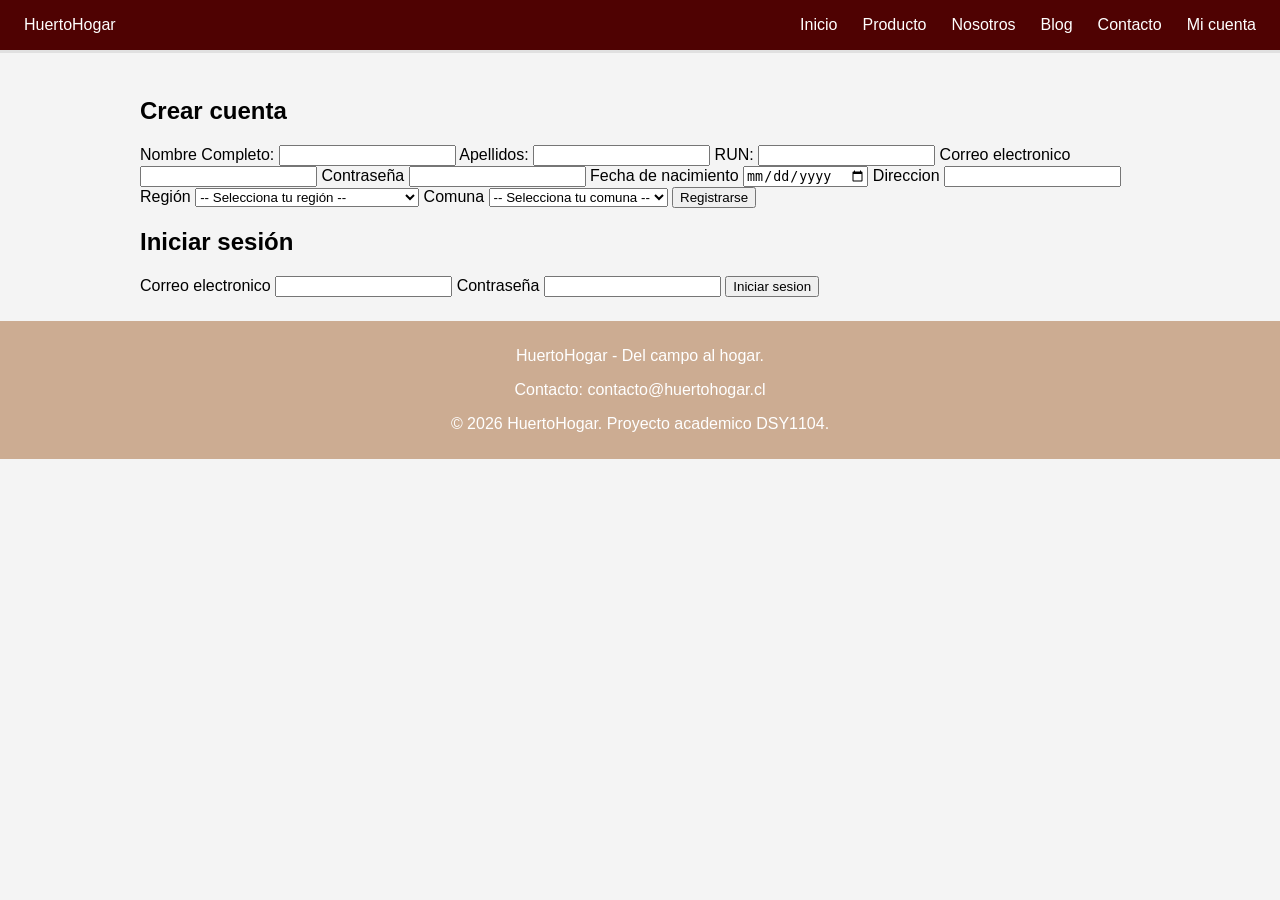
<file: registro.html>
<!DOCTYPE html>
<html lang="es">                                    
<head>
    <meta charset="UTF-8">
    <meta name="viewport" content="width=device-width, initial-scale=1.0">
    <title>registro - HuertoHogar</title>                          
    <link rel="stylesheet" href="style.css">          
</head>
<body>
    <header>
        <a href="index.html">HuertoHogar</a>
        <nav aria-label="Navegacion principal">
            <ul>
                <li><a href="index.html">Inicio</a></li>
                <li><a href="producto.html">Producto</a></li>
                <li><a href="nosotros.html">Nosotros</a></li>
                <li><a href="blog.html">Blog</a></li>
                <li><a href="contacto.html">Contacto</a></li>
                <li><a href="registro.html">Mi cuenta</a></li>
            </ul>
        </nav>
    </header>

    <main>
        
        <h2>Crear cuenta</h2>

        <form id="form-registro" action="#" novalidate>
            <label for="nombre">Nombre Completo:</label>
            <input type="text" id="nombre" name="nombre" autocomplete="given-name" required>
            <small id="error-nombre"></small>

            <label for="apellidos">Apellidos:</label>
            <input type="text" id="apellidos" name="apellidos" autocomplete="family-name" required>
            <small id="error-apellidos"></small>

            <label for="run">RUN:</label>
            <input type="text" id="run" name="run" required>
            <small id="error-run"></small>

            <label for="correo">Correo electronico</label>
            <input type="email" id="correo" name="correo" autocomplete="email" required>
            <small id="error-correo"></small>

            <label for="clave">Contraseña</label>
            <input type="password" id="clave" name="clave" autocomplete="new-password" required>
            <small id="error-clave"></small>

            <label for="fecha-nacimiento">Fecha de nacimiento</label> 
            <input type="date" id="fecha-nacimiento" name="fecha-nacimiento" required>
            <small id="error-fecha"></small>

            <label for="direccion">Direccion</label>
            <input type="text" id="direccion" name="direccion" autocomplete="street-address" required>
            <small id="error-direccion"></small>

            <label for="region">Región</label>
            <select id="region" name="region" required>
                <option value="">-- Selecciona tu región --</option>
                <option value="metropolitana">Región Metropolitana de Santiago</option>
                <option value="araucania">Región de la Araucanía</option>
                <option value="nuble">Región de Ñuble</option>
                <small id="error-region"></small>
</select>


            <label for="comuna">Comuna</label>
            <select id="comuna" name="comuna" required>
                <option value="">-- Selecciona tu comuna --</option>
                <option value="santiago">Santiago</option>
                <option value="providencia">Providencia</option>
                <option value="las-condes">Las Condes</option>
                <small id="error-comuna"></small>
</select>
            <button type="submit">Registrarse</button>

        </form>

        <h2>Iniciar sesión</h2>
        
        <form id="form-login" action="#">
        <label for="login-correo">Correo electronico</label>
        <input type="email" id="login-correo" name="login-correo" required>
            <label for="login-clave">Contraseña</label>
        <input type="password" id="login-clave" name="login-clave" required>

    <button type="submit">Iniciar sesion</button>
</form>
            
       
    </main>

    <footer>
    <p>HuertoHogar - Del campo al hogar.</p>
    <p>Contacto: contacto@huertohogar.cl</p>
    <p>&copy; 2026 HuertoHogar. Proyecto academico DSY1104.</p>
    </footer>

    <script src="validacion.js"></script>          
    

</body>
</html>
</file>
<file: style.css>
footer {
    background-color: rgba(146, 66, 4, 0.407);
    color: white;
    padding: 10px 15px;
    margin-top: auto;
    text-align: center;
}

body {
    font-family: Arial, sans-serif;
    margin: 0;
    padding: 0;
    color: #000000;
    background-color: #f4f4f4;
}

header {
    background-color: rgb(79, 2, 2);
    padding: 16px 24px;
    border-bottom: 3px solid #e0e0e0;
    display: flex;
    align-items: center;
    justify-content: space-between;
}

header a {
    color: white;
    text-decoration: none;
}

nav ul {
    list-style-type: none;
    margin: 0;
    padding: 0;
    display: flex;
    gap: 25px;
}

main {
    max-width: 1000px;
    margin: 0 auto;
    padding: 24px;
}


small {
    display: block;
    margin-top: 5px;
    padding: 5px 8px;
    border-radius: 5px;
    font-size: 0.85rem;
    font-weight: 500;
}

small:empty {
    display: none;
}

[id^="error-"] {
    color: #b42318;
    background-color: #fef3f2;
    border: 1px solid #fecdca;
}


.productos {
    margin-bottom: 30px;
}

.productos > h2 {
    margin-bottom: 15px;
}

.productos > .producto {
    display: inline-block;
    vertical-align: top;
    width: 220px;
    margin-right: 15px;
    margin-bottom: 15px;
}

.producto {
    width: 220px;
    padding: 15px;
    border: 1px solid #ddd;
    border-radius: 10px;
    text-align: center;
}

.producto img {
    width: 180px;
    height: 150px;
    object-fit: contain;
}


.cantidad {
    width: 60px;
    padding: 8px;
    margin: 10px 5px;
    border: 1px solid #ccc;
    border-radius: 6px;
    text-align: center;
    font-size: 1rem;
}

.cantidad-container {
    margin-top: 10px;
}


.btn-carrito {
    display: block;
    width: 100%;
    margin-top: 10px;
    padding: 10px;
    border: none;
    border-radius: 7px;
    cursor: pointer;
    font-size: 0.95rem;
    font-weight: bold;
}

.btn-carrito:hover {
    transform: scale(1.03);
}


#carrito {
    margin-top: 40px;
    padding: 25px;
    border: 1px solid #ddd;
    border-radius: 12px;
    background-color: #f8f8f8;
}

#carrito h2 {
    margin-bottom: 20px;
}

#lista-carrito > div {
    display: flex;
    justify-content: space-between;
    align-items: center;
    padding: 12px 15px;
    margin-bottom: 10px;
    background-color: white;
    border: 1px solid #ddd;
    border-radius: 8px;
}

#lista-carrito button {
    padding: 6px 12px;
    border: none;
    border-radius: 5px;
    cursor: pointer;
}

#lista-carrito button:hover {
    transform: scale(1.05);
}

#total-carrito {
    margin-top: 20px;
    padding-top: 15px;
    border-top: 2px solid #ddd;
    text-align: right;
    font-size: 1.2rem;
    font-weight: bold;
}

.btn-blog {
    display: inline-block;
    margin-top: 10px;
    padding: 8px 14px;
    background-color: #4f0202;
    color: white;
    text-decoration: none;
    border-radius: 6px;
    font-weight: bold;
}

.btn-blog:hover {
    transform: scale(1.05);
}
</file>
